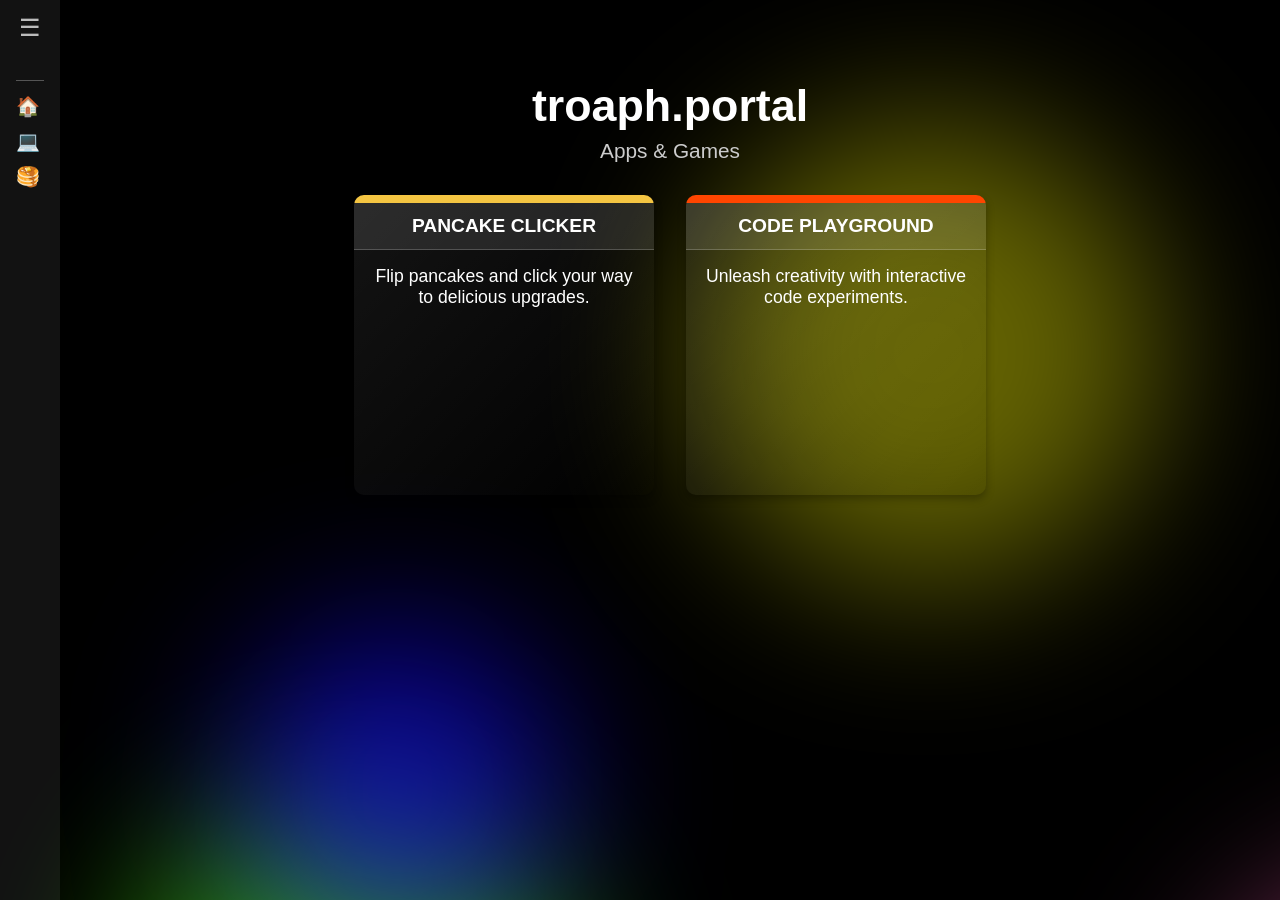
<file: index.html>
<!DOCTYPE html>
<html lang="en">
<head>
  <meta charset="UTF-8" />
  <meta name="viewport" content="width=device-width, initial-scale=1.0"/>
  <title>troaph.portal</title>
  <link rel="icon" type="image/x-icon" href="/images/favicon.ico">
  <link rel="stylesheet" href="style.css" />
</head>
<body>
  <!-- Background blobs -->
  <div class="blobs-container"></div>

  <!-- Sidebar / Top Bar -->
  <div class="sidebar">
    <button class="expand-sidebar-btn">☰</button>
    <hr class="sidebar-separator">
    <div class="sidebar-icons">
      <button onclick="window.location.reload()">
        <span class="icon">🏠</span>
        <span class="label">Home</span>
      </button>
      <button onclick="window.location.href='https://troaphdev.github.io/code-playground'">
        <span class="icon">💻</span>
        <span class="label">Playground</span>
      </button>
      <!-- Sidebar Button for Pancake Clicker -->
      <button onclick="window.location.href='https://troaphdev.github.io/pancake-clicker'">
        <span class="icon">🥞</span>
        <span class="label">Pancake Clicker</span>
      </button>
    </div>
  </div>

  <!-- Main Content -->
  <div class="main-content">
    <!-- Page Title and Description -->
    <header class="page-header">
      <h1>troaph.portal</h1>
      <p>Apps & Games</p>
    </header>

    <!-- Cards Container -->
    <div class="cards-container">
      <!-- Center Column: Pancake Clicker -->
      <div class="center-column">
        <a href="https://troaphdev.github.io/pancake-clicker" class="editor-card">
          <div class="color-bar" style="background-color: #F4C542;"></div>
          <div class="editor-card-header">Pancake Clicker</div>
          <div class="editor-card-content">
            <p>Flip pancakes and click your way to delicious upgrades.</p>
          </div>
        </a>
      </div>
      <!-- Right Column: Code Playground -->
      <div class="right-column">
        <a href="https://troaphdev.github.io/code-playground" class="editor-card">
          <div class="color-bar" style="background-color: #ff4500;"></div>
          <div class="editor-card-header">Code Playground</div>
          <div class="editor-card-content">
            <p>Unleash creativity with interactive code experiments.</p>
          </div>
        </a>
      </div>
    </div>
  </div>

  <script src="script.js"></script>
</body>
</html>
</file>
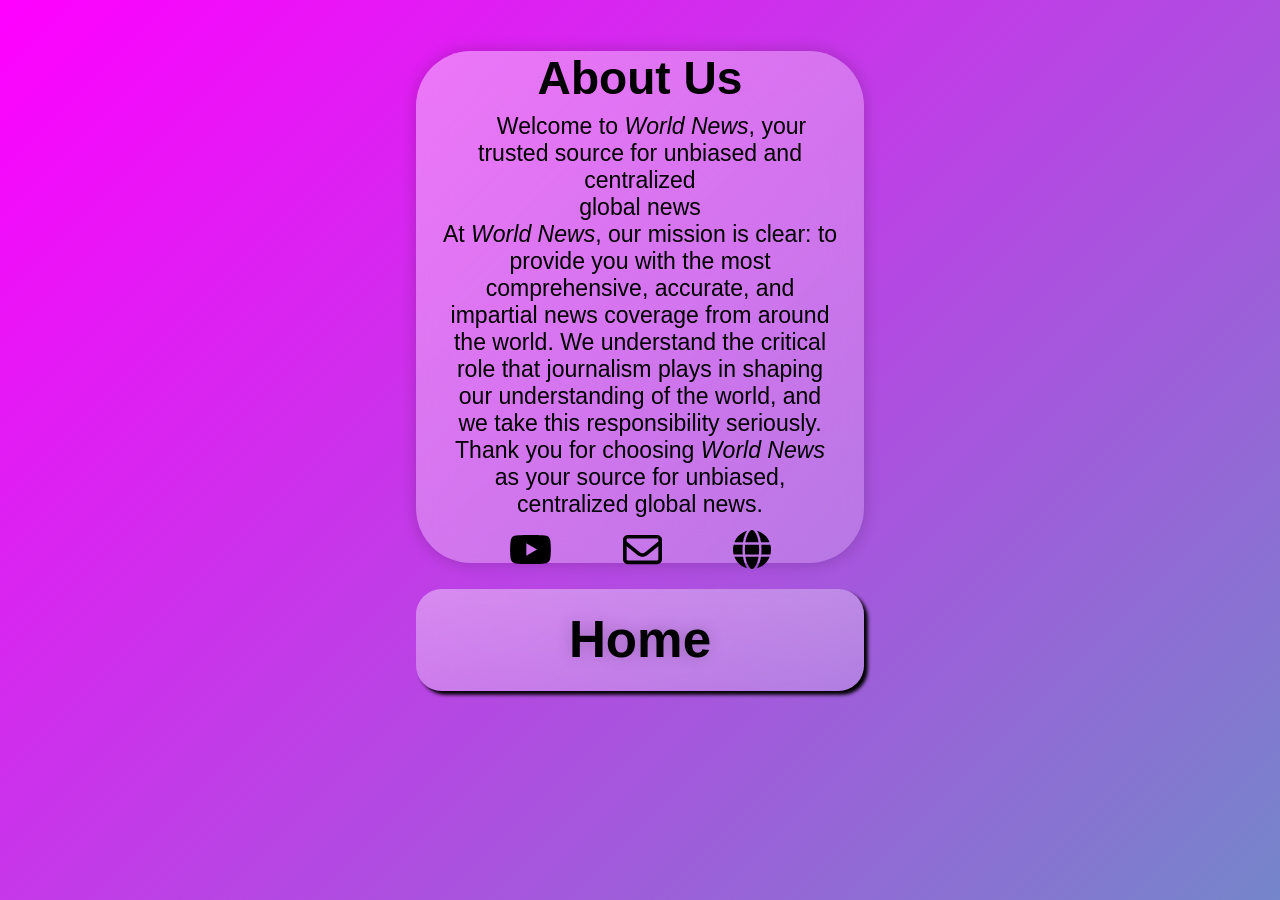
<file: about.html>
<!DOCTYPE html>
<link rel="stylesheet" type="text/css" href="aboutstyles.css" />
<link rel="icon" type="image/x-icon" href="favicon-32x32.png">
<meta name="viewport" content="width=device-width, initial-scale=1">
<meta property="og:title" content="Troaph" />
<meta property="og:type" content="website" />
<meta charset="UTF-8">
<meta property="og:url" content="https://troaph.com" />
<meta property="og:image" content="https://media.discordapp.net/attachments/1157350925183234162/1157354878390259712/metaimage.png?ex=65184e39&is=6516fcb9&hm=50551a04ba43ad09b1edd8b9a71ed1f504cf715fe173925219af8244572d776c&=&width=1254&height=1254" />
<meta property="og:description" content="Welcome to the official Troaph website, your ultimate online destination for an unforgettable experience! We are delighted to have you here and hope you find our website to be a haven of information and entertainment. Whether you're a newcomer or a seasoned visitor, we invite you to make the most of your stay with us."/>
<meta name="theme-color" content="#C0FF00">
<title>Worldwide News | About</title>
<div id="fadein">
<div class="container">
</div>
        <div class="main">
            <p class="headersection">About Us</p>
            <p class="descriptionsection">&emsp;Welcome to <em>World News</em>, your trusted source for unbiased and centralized <br>global news<br>At <em>World News</em>, our mission is clear:&nbsp;to provide you with the most comprehensive, accurate, and impartial news coverage from around the world.&nbsp;We understand the critical role that journalism plays in shaping our understanding of the world, and we take this responsibility seriously.<br>Thank you for choosing <em>World News</em> as your source for unbiased, centralized global news.</p>
            <div class="linksection">
            <p class="links">
                <a id="youtubeLink" href="https://youtube.com/@Troaph"><img src="youtube.svg" class="icons" alt="youtubeicon"></a>
                <a id="emailLink" href = "mailto:troaphmc@gmail.com"><img src="envelope-regular.svg" class="icons" alt="mailicon"></a>
                <a id="website" href = "https://troaph.com"><img src="globe-solid.svg" class="icons" alt="websiteicon"></a>
            </p>
            </div>
        </div>
        <div>
            <a href="./" class="button top">Home</a>
            </div>
        </div>
</file>
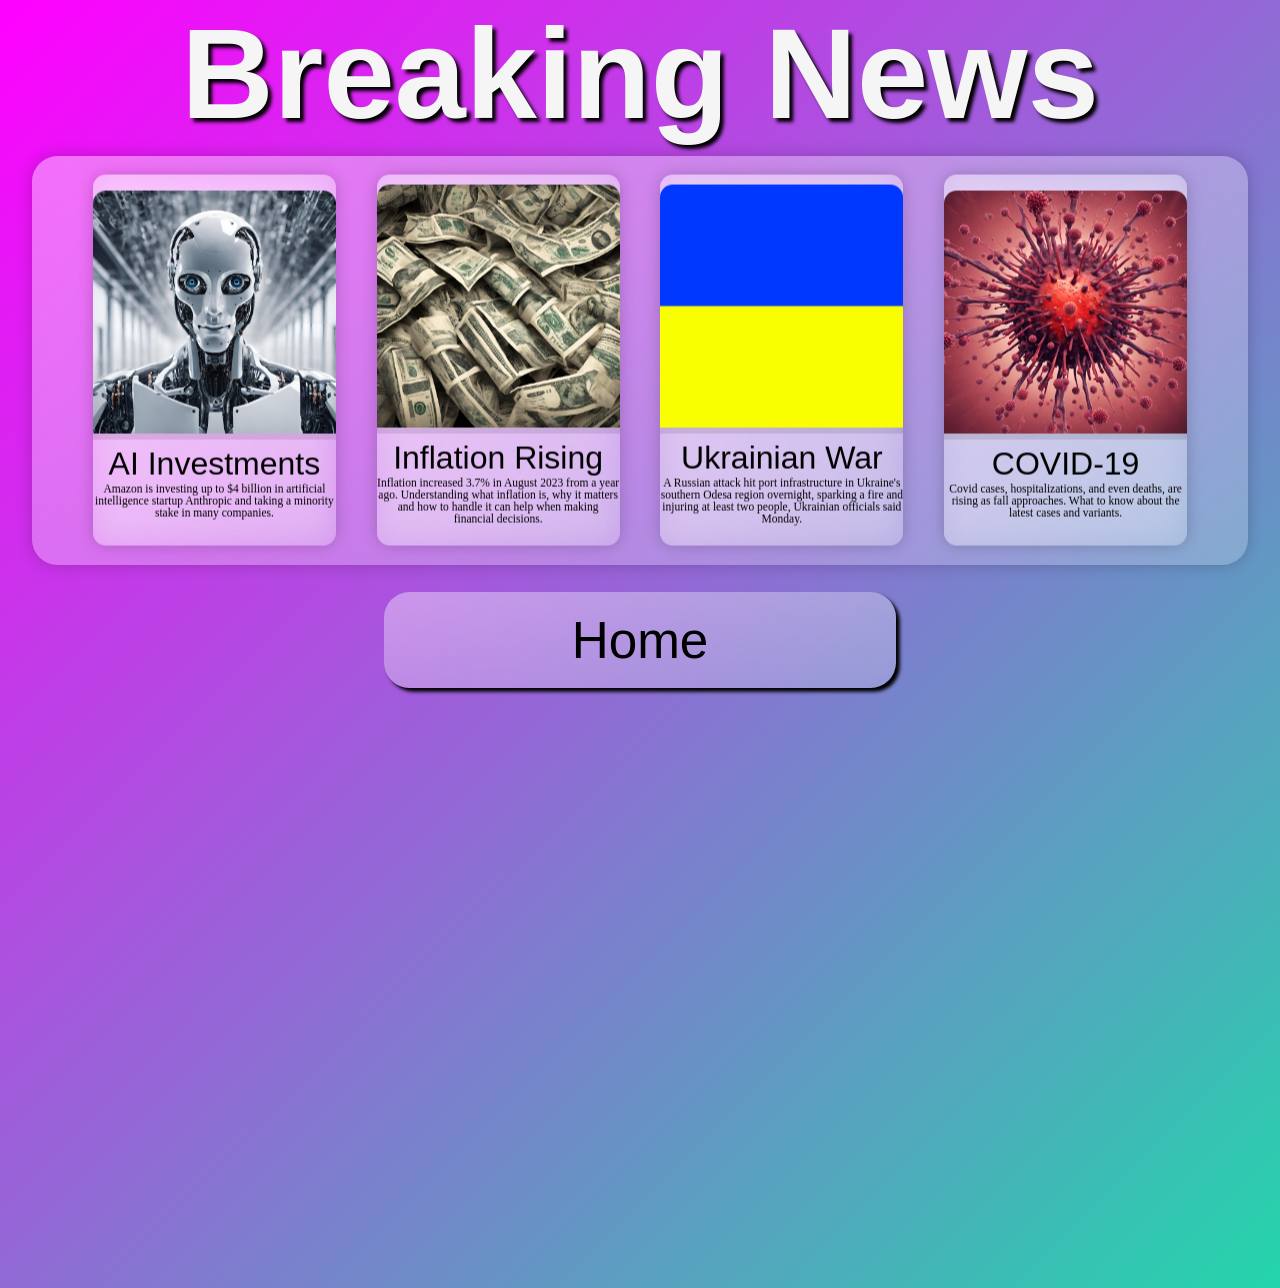
<file: breakingnews.html>
<!DOCTYPE html>
<link rel="stylesheet" type="text/css" href="breakingnewsstyles.css" />
<link rel="icon" type="image/x-icon" href="favicon-32x32.png">
<meta name="viewport" content="width=device-width, initial-scale=1">
<meta property="og:title" content="Troaph" />
<meta charset="UTF-8">
<title>World News | Breaking News</title>
<div id="fadein">
        <div class="head">
            <p class="title">Breaking News</p>
        </div>
        <div class="alls">
        <div class="main" id="main">
            <div class="preview" id="preview1">
                <a href="./404">
                <img src="aicopyrightfree.png" alt="artificialintelligence" class="thumbnail">
                <div class="container">
                    <p class="articletitle">AI Investments</p>
                    <p class="about">Amazon is investing up to $4 billion in artificial intelligence startup Anthropic and taking a minority stake in many companies.</p>
                </div>
                </a>
            </div>
            <div class="preview" id="preview2">
                <a href="./404">
                <img src="inflationcopyrightfree.png" alt="inflation" class="thumbnail">
                <div class="container">
                    <p class="articletitle">Inflation Rising</p>
                    <p class="about">Inflation increased 3.7% in August 2023 from a year ago. Understanding what inflation is, why it matters and how to handle it can help when making financial decisions.</p>
                </div>
            </a>
            </div>
            <div class="preview" id="preview3">
                
                <a href="./404">
                <img src="ukrainecopyrightfree.png" alt="ukraine" class="thumbnail">
                </a>
                <div class="container" id="art3">
                    <div class="textmodifier">
                    <p class="articletitle">Ukrainian War</p>
                    <p class="about">A Russian attack hit port infrastructure in Ukraine's southern Odesa region overnight, sparking a fire and injuring at least two people, Ukrainian officials said Monday.</p>
                    </div>
                </div>
            </div>
            <div class="preview" id="preview4">
                <a href="./404">
                <img src="covid19copyrightfree.png" alt="covid19" class="thumbnail">
                </a>
                <div class="container">
                    <p class="articletitle">COVID-19</p>
                    <p class="about">Covid cases, hospitalizations, and even deaths, are rising as fall approaches. What to know about the latest cases and variants.</p>
                </div>
            </div>
        </div>
    </div>
        <a href="./" class="button all">Home</a>
</div>
</file>
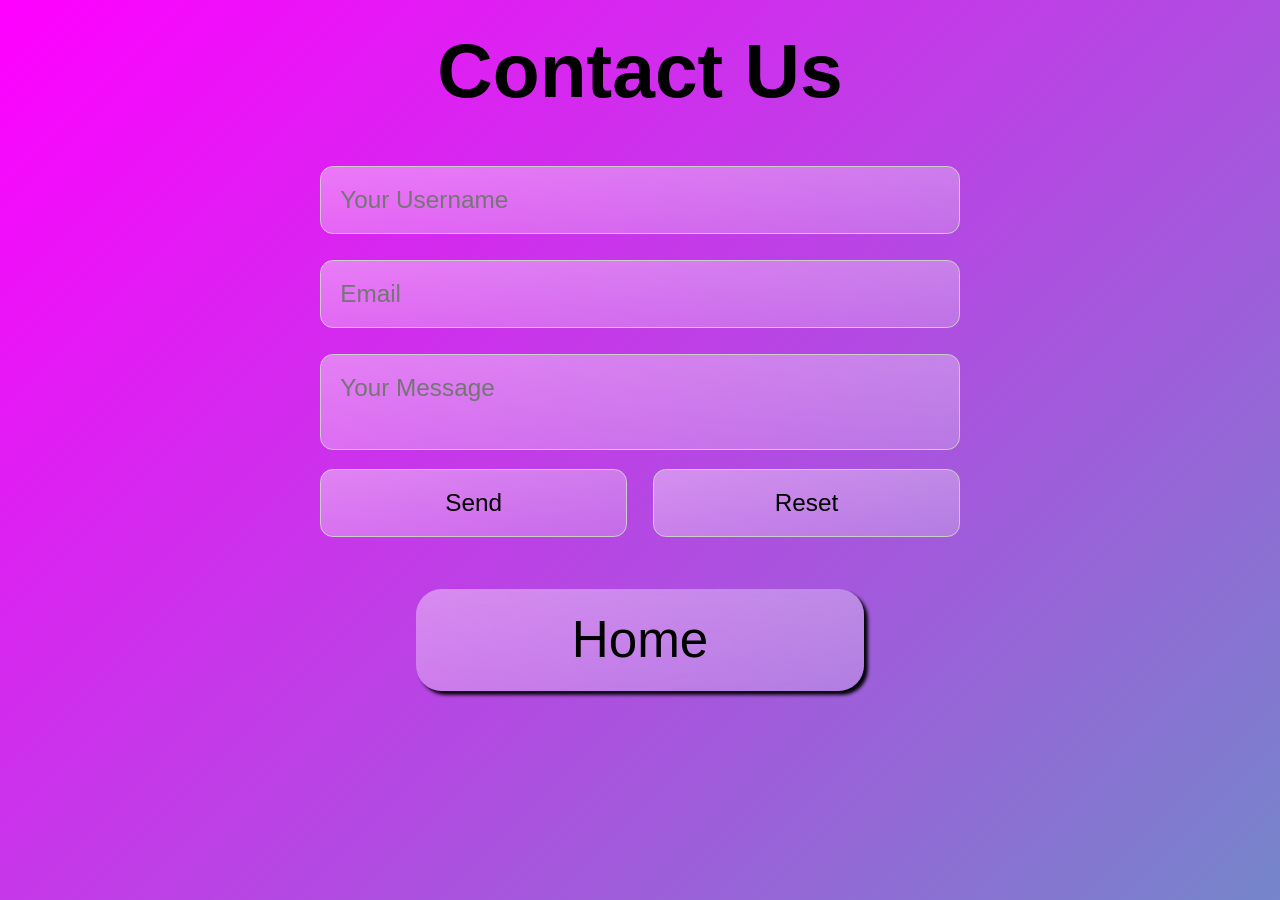
<file: contact.html>
<!DOCTYPE html>
<link rel="stylesheet" type="text/css" href="contactstyles.css" />
<link rel="icon" type="image/x-icon" href="favicon-32x32.png">
<meta name="viewport" content="width=device-width, initial-scale=1">
<meta property="og:title" content="Troaph" />
<meta charset="UTF-8">
<meta property="og:type" content="website" />
<meta property="og:url" content="https://troaph.com" />
<meta property="og:image" content="https://media.discordapp.net/attachments/1157350925183234162/1157354878390259712/metaimage.png?ex=65184e39&is=6516fcb9&hm=50551a04ba43ad09b1edd8b9a71ed1f504cf715fe173925219af8244572d776c&=&width=1254&height=1254" />
<meta property="og:description" content="Welcome to the official Troaph website, your ultimate online destination for an unforgettable experience! We are delighted to have you here and hope you find our website to be a haven of information and entertainment."/>
<meta name="theme-color" content="#C0FF00">
<title>Worldwide News | Contact</title>
<div class="fadein">
<div id="fadein">
  <div class="contactform">
    <h1>Contact Us</h1>
    <form action="./">
    <input type="text" name="field1" placeholder="Your Username"/>
    <input type="email" name="field2" placeholder="Email"/>
    <textarea name="field3" placeholder="Your Message"></textarea>
    <div class="sendreset">
    <input type="submit" value="Send"/>
    <input type="reset" name="field1"/>
    </div>
    </form>
    </div>
            <a href="./" class="button top">Home</a>
            </div>
            </div>
</file>
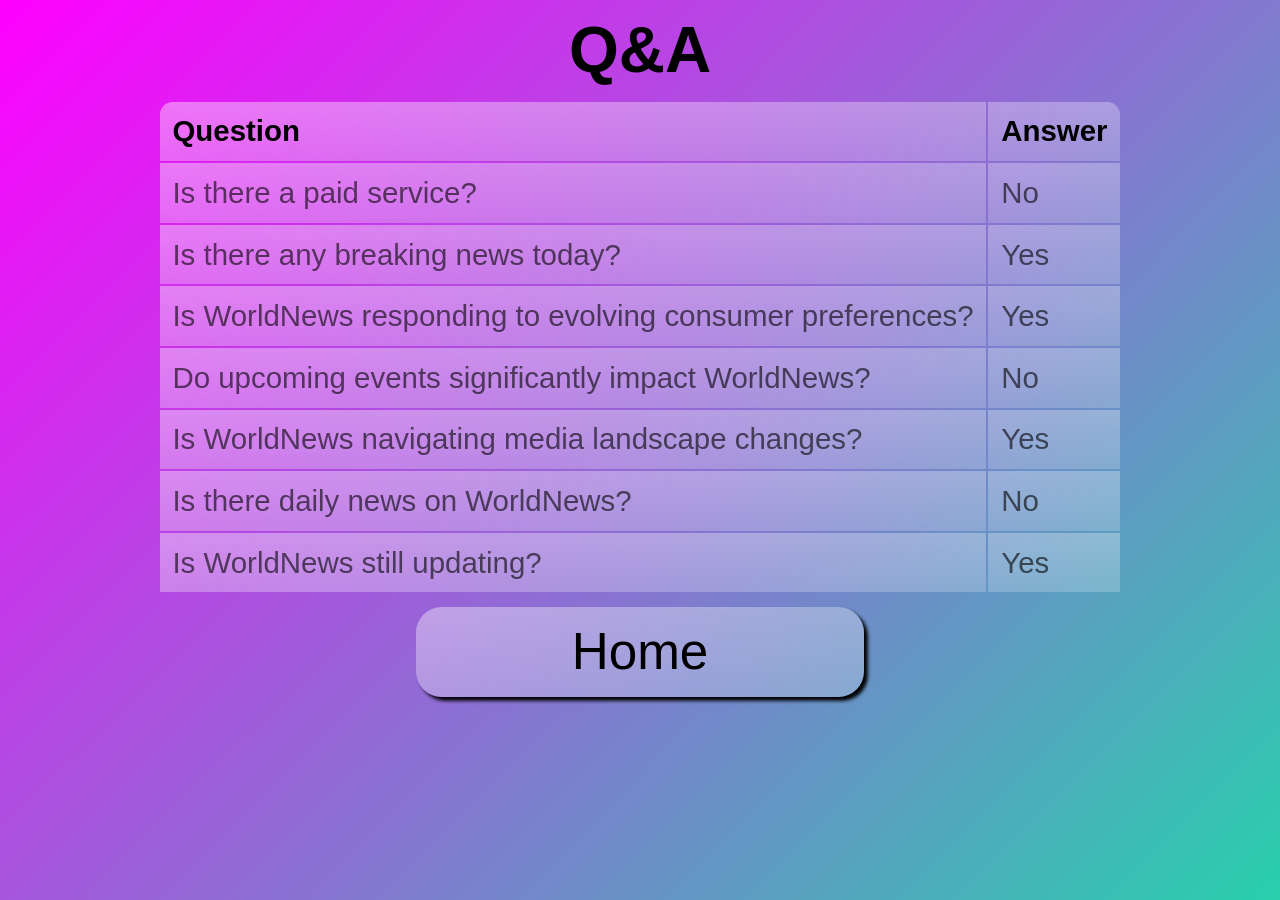
<file: Q&A.html>
<!DOCTYPE html>
<link rel="stylesheet" type="text/css" href="Q&Astyles.css" />
<link rel="icon" type="image/x-icon" href="favicon-32x32.png">
<meta name="viewport" content="width=device-width, initial-scale=1">
<meta property="og:title" content="Troaph" />
<meta property="og:type" content="website" />
<meta charset="UTF-8">
<meta property="og:url" content="https://troaph.com" />
<meta property="og:image" content="https://media.discordapp.net/attachments/1157350925183234162/1157354878390259712/metaimage.png?ex=65184e39&is=6516fcb9&hm=50551a04ba43ad09b1edd8b9a71ed1f504cf715fe173925219af8244572d776c&=&width=1254&height=1254" />
<meta property="og:description" content="Welcome to the official Troaph website, your ultimate online destination for an unforgettable experience! We are delighted to have you here and hope you find our website to be a haven of information and entertainment."/>
<meta name="theme-color" content="#C0FF00">
<title>Worldwide News | Q&A</title>
<div class="fadein">
  <div id="fadein">
    <div id="contactus">
      <h1>Q&amp;A</h1>
      <table>
        <thead>
          <tr>
            <th id="topleftround">Question</th>
            <th id="toprightround">Answer</th>
          </tr>
        </thead>
        <tbody>
          <tr>
            <td>Is there a paid service?</td>
            <td>No</td>
          </tr>
          <tr>
            <td>Is there any breaking news today?</td>
            <td>Yes</td>
          </tr>
          <tr>
            <td>Is WorldNews responding to evolving consumer preferences?</td>
            <td>Yes</td>
          </tr>
          <tr>
            <td>Do upcoming events significantly impact WorldNews?</td>
            <td>No</td>
          </tr>
          <tr>
            <td>Is WorldNews navigating media landscape changes?</td>
            <td>Yes</td>
          </tr>
          <tr>
            <td>Is there daily news on WorldNews?</td>
            <td>No</td>
          </tr>
          <tr>
            <td id="bottonleft">Is WorldNews still updating?</td>
            <td id="bottomright">Yes</td>
          </tr>
        </tbody>
      </table><a href="./" class="button top">Home</a>
    </div>
  </div>
</div>
</file>
<file: style.css>
/* Reset & Scrollbar */
* {
  margin: 0;
  padding: 0;
  box-sizing: border-box;
}
::-webkit-scrollbar {
  width: 8px;
  height: 8px;
}
::-webkit-scrollbar-track {
  background: #222;
  border-radius: 4px;
}
::-webkit-scrollbar-thumb {
  background: #555;
  border-radius: 4px;
}
::-webkit-scrollbar-thumb:hover {
  background: #777;
}

/* Base HTML, Body */
html, body {
  width: 100%;
  height: 100%;
  overflow: hidden;
  font-family: Arial, sans-serif;
}
body {
  background: #000;
  color: #fff;
  display: flex;
  flex-direction: row;
}

/* Allow scrolling on mobile */
@media (max-width: 768px) {
  html, body {
    overflow-y: auto;
  }
}

/* Background Blobs */
.blobs-container {
  position: fixed;
  top: 0;
  left: 0;
  width: 100%;
  height: 100%;
  z-index: -1;
  overflow: hidden;
}
.blob {
  position: absolute;
  border-radius: 50%;
  pointer-events: none;
  transition: all 4s ease-in-out;
  filter: blur(80px);
}

/* SIDEBAR */
.sidebar {
  position: relative;
  width: 60px; /* Collapsed width */
  background-color: rgba(255, 255, 255, 0.07);
  padding: 1rem;
  flex-shrink: 0;
  transition: width 0.3s ease;
}

.sidebar.expanded {
  width: 200px; /* Expanded width */
}

/* Expand/Collapse Button - fixed position */
.expand-sidebar-btn {
  position: absolute;
  top: 1rem;
  left: 0;
  width: 60px; /* Fixed width same as collapsed sidebar */
  text-align: center;
  font-size: 1.5rem;
  color: #bbb;
  background: none;
  border: none;
  cursor: pointer;
  line-height: 1;
}

/* Separator */
.sidebar-separator {
  margin-top: 4rem;  /* Leave space for the fixed collapse button */
  width: 100%;
  border: 0;
  height: 1px;
  background: #555;
  margin-bottom: 1rem;
}

/* Sidebar Icons Container */
.sidebar-icons {
  display: flex;
  flex-direction: column;
  gap: 1rem;
}

/* Each Icon Button */
.sidebar-icons button {
  display: flex;
  align-items: center;
  justify-content: flex-start;
  font-size: 1.2rem;
  background: none;
  border: none;
  color: #bbb;
  cursor: pointer;
  line-height: 1;
}

/* Label for Icon Buttons with enhanced animation */
.sidebar-icons button .label {
  opacity: 0;
  transform: translateX(-10px);
  transition: opacity 0.3s ease, transform 0.3s ease;
  margin-left: 0.5rem;
  white-space: nowrap;
}

.sidebar.expanded .sidebar-icons button .label {
  opacity: 1;
  transform: translateX(0);
}

/* MAIN CONTENT */
.main-content {
  display: flex;
  flex-direction: column;
  flex: 1;
  position: relative;
  overflow: hidden;
  align-items: center;
  justify-content: flex-start;
  padding-top: 3rem;
}
.page-header {
  text-align: center;
  margin-top: 2rem;
  margin-bottom: 1rem;
}
.page-header h1 {
  font-size: 2.8rem;
  margin-bottom: 0.5rem;
}
.page-header p {
  font-size: 1.3rem;
  color: #ccc;
}
.cards-container {
  display: flex;
  gap: 2rem;
  justify-content: center;
  align-items: center;
  width: 100%;
  padding: 1rem;
}

/* Updated Columns for Cards */
.left-column,
.center-column,
.right-column {
  display: flex;
  align-items: center;
  justify-content: center;
}

.editor-card {
  background: linear-gradient(135deg, rgba(255, 255, 255, 0.08) 0%, rgba(255, 255, 255, 0) 100%);
  box-shadow: 0 4px 8px rgba(0, 0, 0, 0.3);
  border-radius: 10px;
  display: flex;
  flex-direction: column;
  overflow: hidden;
  width: 300px;
  height: 300px;
  cursor: pointer;
  text-decoration: none;
  color: inherit;
  transition: transform 0.3s ease, box-shadow 0.3s ease;
}
.editor-card:hover {
  transform: scale(1.05) rotate(1deg);
  box-shadow: 0 8px 16px rgba(0, 0, 0, 0.5);
}
.color-bar {
  height: 8px;
  width: 100%;
}
.editor-card-header {
  padding: 0.75rem 1rem;
  background: rgba(255, 255, 255, 0.1);
  font-weight: 600;
  text-transform: uppercase;
  font-size: 1.2rem;
  border-bottom: 1px solid rgba(255, 255, 255, 0.2);
  text-align: center;
}
.editor-card-content {
  flex: 1;
  padding: 1rem;
  text-align: center;
  font-size: 1.1rem;
}

/* MOBILE-FRIENDLY */
@media (max-width: 768px) {
  body {
    flex-direction: column;
  }
  .sidebar {
    position: relative;
    width: 100%;
    height: 60px;
    padding: 0.5rem;
    flex-direction: row;
  }
  .sidebar.expanded {
    height: auto;
    flex-direction: column;
  }
  .expand-sidebar-btn {
    position: static;
    width: auto;
    text-align: center;
  }
  .sidebar-separator {
    margin-top: 0;
    width: 100%;
  }
  .sidebar-icons button {
    justify-content: flex-start;
  }
  .main-content {
    width: 100%;
    padding-top: 1rem;
  }
  .page-header h1 {
    font-size: 2rem;
  }
  .page-header p {
    font-size: 1rem;
  }
  .cards-container {
    flex-direction: column;
    gap: 1rem;
  }
  .editor-card {
    width: 90%;
    aspect-ratio: 1 / 1;
  }
}
</file>
<file: aboutstyles.css>
.button {
  background-color : whitesmoke;
  font-family : 'Gill Sans', 'Gill Sans MT', Calibri, 'Trebuchet MS', sans-serif;
  text-decoration : none;
  color : black;
  background : white;
  background : linear-gradient(to right bottom, rgb(255, 255, 255, 0.4), rgb(255, 255, 255, 0.2));
  backdrop-filter : blur(1rem);
  z-index : 1;
  justify-content : center;
  align-items : center;
  box-shadow : 0 0 1rem rgb(0, 0, 0, 0.2);
  font-size : 4vw;
  margin-left : auto;
  margin-right : auto;
  margin-top : 2vw;
  width : 35vw;
  text-align : center;
  display : flex;
  justify-content : center;
  height : 8vw;
  transition-duration : 400ms;
  box-shadow : 0.298vw 0.298vw 0.298vw rgb(0, 0, 0);
  border-radius : 2vw;
  }
  .button:hover {
  border-color : #e8e8e5;
  transform : scale(1.1);
  }
  body {
  background : linear-gradient(-45deg, #ee8e52, #e73c7e, #23a6d5, #23d5ab, rgb(255, 0, 255)), lightcoral;
  background-size : 700% 700%;
  animation : gradient 15s ease infinite;
  }
  @keyframes gradient {
  0% {
  background-position : 0% 50%;
  }
  50% {
  background-position : 100% 50%;
  }
  100% {
  background-position : 0% 50%;
  }
  }
  .main {
  margin-top : 4vw;
  background-color : deepskyblue;
  text-align : center;
  margin-right : auto;
  margin-left : auto;
  height : 40vw;
  width : 35vw;
  font-family : 'Gill Sans', 'Gill Sans MT', Calibri, 'Trebuchet MS', sans-serif;
  transition-duration : 500ms;
  background : white;
  background : linear-gradient(to right bottom, rgb(255, 255, 255, 0.4), rgb(255, 255, 255, 0.2));
  backdrop-filter : blur(1rem);
  z-index : 1;
  justify-content : center;
  align-items : center;
  border-radius : 4.3vw;
  box-shadow : 0 0 1rem rgb(0, 0, 0, 0.2);
  }
  .headersection {
  font-size : 3.6vw;
  font-weight : 600;
  }
  .descriptionsection {
  font-size : 1.8vw;
  margin-top : -3vw;
  margin-left : 2vw;
  margin-right : 2vw;
  }
  #fadein {
  animation : fadein 1500ms;
  }
  @keyframes fadein {
  0% {
  opacity : 0;
  }
  100% {
  opacity : 1;
  }
  }
  h3 {
  font-size : 2vw;
  margin-top : -2vw;
  }
  .links {
  font-size : 2vw;
  margin-top : -2vw;
  text-decoration : none;
  transition-timing-function : ease-in-out;
  transition-duration : 1s;
  font-family : 'Gill Sans', 'Gill Sans MT', Calibri, 'Trebuchet MS', sans-serif;
  margin-left : 10%;
  margin-right : 10%;
  border-radius : 1vw;
  }
  .linksection {
  margin-top : 8.5%;
  word-spacing : 5vw;
  }
  a {
  text-decoration : none;
  text-shadow : 0 0 1rem rgb(0, 0, 0, 0.2);
  font-weight : 600;
  }
  img:hover {
  transform : scale(1.3);
  transition-timing-function : ease-in-out;
  transition-duration : 0.35s;
  }
  img {
  transition-timing-function : ease-in-out;
  transition-duration : 0.35s;
  height : 3vw;
  }
  #emailLink {
  color : gray;
  }
  #website {
  color : hotpink;
  }
  .fa-youtube {
  background : red;
  color : white;
  }
  * {
  cursor : cell;
  }
</file>
<file: breakingnewsstyles.css>
.thumbnail {
  width : 19vw;
  height : 19vw;
  border-radius : 1vw 1vw 0 0;
  box-shadow : 0 0.476vw 0 0 rgb(0, 0, 0, 0.1);
  }
  .articletitle {
  font-family : 'Gill Sans', 'Gill Sans MT', 'Trebuchet MS', sans-serif;
  font-size : 2.5vw;
  margin-top : 0.595vw;
  margin-bottom : 0.595vw;
  }
  .container {
  text-align : center;
  }
  .preview {
  align-items : center;
  align-content : center;
  width : 19vw;
  height : 29vw;
  background-color : white;
  background : linear-gradient(to right bottom, rgb(255, 255, 255, 0.4), rgb(255, 255, 255, 0.2));
  backdrop-filter : blur(1rem);
  box-shadow : 0 0 1rem rgb(0, 0, 0, 0.2);
  border-radius : 1vw;
  transition-duration : 300ms;
  transition-timing-function : ease-in-out;
  }
  #preview1:hover {
  box-shadow : 0 0 0.595vw 0.357vw green;
  background-color : green;
  border-color : green;
  }
  #preview2:hover {
  box-shadow : 0 0 0.595vw 0.357vw yellow;
  background-color : yellow;
  border-color : yellow;
  color : black;
  }
  #preview3:hover {
  box-shadow : 0 0 0.595vw 0.357vw blue;
  background-color : blue;
  border-color : blue;
  color : white;
  }
  #preview4:hover {
  box-shadow : 0 0 0.595vw 0.357vw red;
  background-color : red;
  border-color : red;
  color : white;
  }
  .main {
  display : flex;
  justify-content : space-between;
  margin-left : 5%;
  margin-right : 5%;
  transform : translateY(5%);
  }
  body {
  background : linear-gradient(-45deg, #ee8e52, #e73c7e, #23a6d5, #23d5ab, rgb(255, 0, 255)), lightcoral;
  background-size : 400% 400%;
  animation : gradient 15s ease infinite;
  height : 100vw;
  }
  @keyframes gradient {
  0% {
  background-position : 0% 50%;
  }
  50% {
  background-position : 100% 50%;
  }
  100% {
  background-position : 0% 50%;
  }
  }
  .title {
  font-family : Arial, Helvetica, sans-serif;
  font-size : 10vw;
  display : flex;
  justify-content : center;
  color : whitesmoke;
  margin-bottom : 0.655vw;
  font-weight : 900;
  text-shadow : 0.3vw 0.3vw 0.3vw rgb(0, 0, 0);
  }
  .button {
  background-color : whitesmoke;
  font-family : 'Gill Sans', 'Gill Sans MT', Calibri, 'Trebuchet MS', sans-serif;
  text-decoration : none;
  color : black;
  height : 7.5vw;
  background : white;
  background : linear-gradient(to right bottom, rgb(255, 255, 255, 0.4), rgb(255, 255, 255, 0.2));
  backdrop-filter : blur(1rem);
  z-index : 1;
  justify-content : center;
  align-items : center;
  border-radius : 2rem;
  box-shadow : 0 0 1rem rgb(0, 0, 0, 0.2);
  font-size : 4vw;
  margin-left : auto;
  margin-right : auto;
  margin-top : 2.083vw;
  width : 40vw;
  text-align : center;
  display : flex;
  justify-content : center;
  transition-duration : 400ms;
  box-shadow : 0.298vw 0.298vw 0.298vw rgb(0, 0, 0);
  border-radius : 2vw 2vw 2vw 2vw;
  align-self : center;
  }
  .button:hover {
  border-color : azure;
  transform : scale(1.1);
  opacity : 100%;
  }
  a {
  text-decoration : none;
  color : black;
  }
  .alls {
  height : 32vw;
  width : 95vw;
  background : white;
  background : linear-gradient(to right bottom, rgb(255, 255, 255, 0.4), rgb(255, 255, 255, 0.2));
  backdrop-filter : blur(1rem);
  z-index : 1;
  justify-content : center;
  align-items : center;
  border-radius : 2vw;
  box-shadow : 0 0 1rem rgb(0, 0, 0, 0.2);
  margin-left : auto;
  margin-right : auto;
  }
  p {
  margin-top : -0.595vw;
  font-size : 0.9vw;
  }
  .preview:hover {
  transform : scale(1.05);
  }
  #fadein {
  animation : fadein 1500ms;
  }
  @keyframes fadein {
  0% {
  opacity : 0;
  }
  100% {
  opacity : 1;
  }
  }
  * {
  cursor : cell;
  }
</file>
<file: contactstyles.css>
.button {
  font-family : 'Gill Sans', 'Gill Sans MT', Calibri, 'Trebuchet MS', sans-serif;
  text-decoration : none;
  color : black;
  background : white;
  background : linear-gradient(to right bottom, rgb(255, 255, 255, 0.4), rgb(255, 255, 255, 0.2));
  backdrop-filter : blur(1rem);
  justify-content : center;
  align-items : center;
  box-shadow : 0 0 1rem rgb(0, 0, 0, 0.2);
  font-size : 4vw;
  margin-left : auto;
  margin-right : auto;
  margin-top : 16vw;
  width : 35vw;
  text-align : center;
  display : flex;
  height : 8vw;
  transition-duration : 400ms;
  box-shadow : 0.298vw 0.298vw 0.298vw rgb(0, 0, 0);
  border-radius : 2vw;
  }
  .button:hover {
  border-radius : 2.381vw 2.381vw 2.381vw 2.381vw;
  border-color : #e8e8e5;
  transform : scale(1.1);
  }
  body {
  background : linear-gradient(-45deg, #ee8e52, #e73c7e, #23a6d5, #23d5ab, rgb(255, 0, 255)), lightcoral;
  background-size : 700% 700%;
  animation : gradient 15s ease infinite;
  }
  @keyframes gradient {
  0% {
  background-position : 0% 50%;
  }
  50% {
  background-position : 100% 50%;
  }
  100% {
  background-position : 0% 50%;
  }
  }
  .contactform {
  font-family : 'Gill Sans', 'Gill Sans MT', Calibri, 'Trebuchet MS', sans-serif;
  width : 50vw;
  height : 28vw;
  font-size : 2vw;
  margin-left : auto;
  margin-right : auto;
  }
  .contactform input[type="text"], .contactform input[type="date"], .contactform input[type="datetime"], .contactform input[type="email"], .contactform input[type="number"], .contactform input[type="search"], .contactform input[type="time"], .contactform input[type="url"], .contactform select {
  box-sizing : border-box;
  width : 100%;
  background : linear-gradient(to right bottom, rgb(255, 255, 255, 0.4), rgb(255, 255, 255, 0.2));
  margin-bottom :2vw;
  border : #ccc solid 0.06vw;
  padding : 3%;
  color : #555;
  font : 95% Arial, Helvetica, sans-serif;
  }
  .contactform .contactform input[type="button"] {
  font-family : 'Gill Sans', 'Gill Sans MT', Calibri, 'Trebuchet MS', sans-serif;
  text-decoration : none;
  color : black;
  background : white;
  background : linear-gradient(to right bottom, rgb(255, 255, 255, 0.4), rgb(255, 255, 255, 0.2));
  backdrop-filter : blur(1rem);
  justify-content : center;
  align-items : center;
  font-size : 4vw;
  margin-left : auto;
  margin-right : auto;
  width : 50vw;
  text-align : center;
  display : flex;
  height : 8vw;
  transition-duration : 400ms;
  }
  @keyframes fadein {
  0% {
  opacity : 0;
  }
  100% {
  opacity : 1;
  }
  }
  #fadein {
  animation : fadein 1500ms;
  }
  h1 {
  margin-left : auto;
  margin-right : auto;
  text-align : center;
  font-size : 6vw;
  margin-bottom : 4vw;
  margin-top : 2vw;
  }
  input, textarea {
  border-radius : 1vw;
  }
  p {
  box-sizing : border-box;
  width : 100%;
  background : linear-gradient(to right bottom, rgb(255, 255, 255, 0.4), rgb(255, 255, 255, 0.2));
  margin-bottom : 4%;
  transition-timing-function : ease-in-out;
  transition-duration : 400ms;
  }
  .form-control {
  font-weight : bold;
  display : grid;
  grid-template-columns : 1em auto;
  gap : 0.5em;
  }
  .contactform textarea {
    box-sizing : border-box;
    width : 100%;
    background : linear-gradient(to right bottom, rgb(255, 255, 255, 0.4), rgb(255, 255, 255, 0.2));
    margin-bottom : 1vw;
    border : #ccc solid 0.06vw;
    padding : 3%;
    color : #555;
    font : 95% Arial, Helvetica, sans-serif;
  }
  .contactform input[type="submit"], [type="reset"]{
    box-sizing : border-box;
    background : linear-gradient(to right bottom, rgb(255, 255, 255, 0.4), rgb(255, 255, 255, 0.2));
    border : #ccc solid 0.06vw;
    padding : 3%;
    width:48%;
    color : #000000;
    font : 95% Arial, Helvetica, sans-serif;
  }
  .sendreset{
    display: flex;
    justify-content: space-between;
  }
#forminput{
    transition-timing-function : ease-in-out;
    transition-duration : 400ms;
    }
  textarea:focus, input:focus{
      outline: none;
  }
textarea{
  resize: none;
}
*{
  cursor: cell;
}
</file>
<file: Q&Astyles.css>
tbody td {
  background-color : rgb(255, 255, 255, 0);
  opacity : 0.6;
  }
  table {
  font-family : 'Gill Sans', 'Gill Sans MT', Calibri, 'Trebuchet MS', sans-serif;
  margin-left : auto;
  margin-right : auto;
  text-align : left;
  font-size : 2.3vw;
  }
  th, td {
  padding : 1vw;
  }
  body {
  background : linear-gradient(-45deg, #ee8e52, #e73c7e, #23a6d5, #23d5ab, rgb(255, 0, 255)), lightcoral;
  background-size : 450% 450%;
  animation : gradient 15s ease infinite;
  }
  h1 {
  font-family:Verdana, Geneva, Tahoma, sans-serif;
  margin-left : auto;
  margin-right : auto;
  text-align : center;
  font-size : 5vw;
  margin-top : 1vw;
  margin-bottom : 1vw;
  }
  .button {
  font-family : 'Gill Sans', 'Gill Sans MT', Calibri, 'Trebuchet MS', sans-serif;
  text-decoration : none;
  color : black;
  background : linear-gradient(to right bottom, rgb(255, 255, 255, 0.4), rgb(255, 255, 255, 0.2));
  backdrop-filter : blur(1rem);
  z-index : 1;
  justify-content : center;
  align-items : center;
  box-shadow : 0 0 1rem rgb(0, 0, 0, 0.2);
  font-size : 4vw;
  margin-left : auto;
  margin-right : auto;
  margin-top : 1vw;
  width : 35vw;
  text-align : center;
  display : flex;
  height : 7vw;
  transition-duration : 400ms;
  box-shadow : 0.298vw 0.298vw 0.298vw rgb(0, 0, 0);
  border-radius : 2vw;
  }
  .button:hover {
  border-radius : 2.381vw 2.381vw 2.381vw 2.381vw;
  border-color : #e8e8e5;
  transform : scale(1.1);
  }
  @keyframes fadein {
  0% {
  opacity : 0;
  }
  100% {
  opacity : 1;
  }
  }
  @keyframes gradient {
    0% {
    background-position : 0% 50%;
    }
    50% {
    background-position : 100% 50%;
    }
    100% {
    background-position : 0% 50%;
    }
    }
  #fadein {
  animation : fadein 1500ms;
  }
  tr:hover {
  transform : scale(1.05);
  transition-duration : 400ms;
  }
  tr {
  background : linear-gradient(to right bottom, rgb(255, 255, 255, 0.4), rgb(255, 255, 255, 0.2));
  transition-timing-function : ease-in-out;
  transition-duration : 400ms;
  }
  * {
  cursor : cell;
  transition-timing-function: ease-in-out;
  }
  #topleftround{
    border-radius: 1vw 0vw 0vw 0vw;
  }
  #toprightround{
    border-radius: 0vw 1vw 0vw 0vw;
  }
</file>
